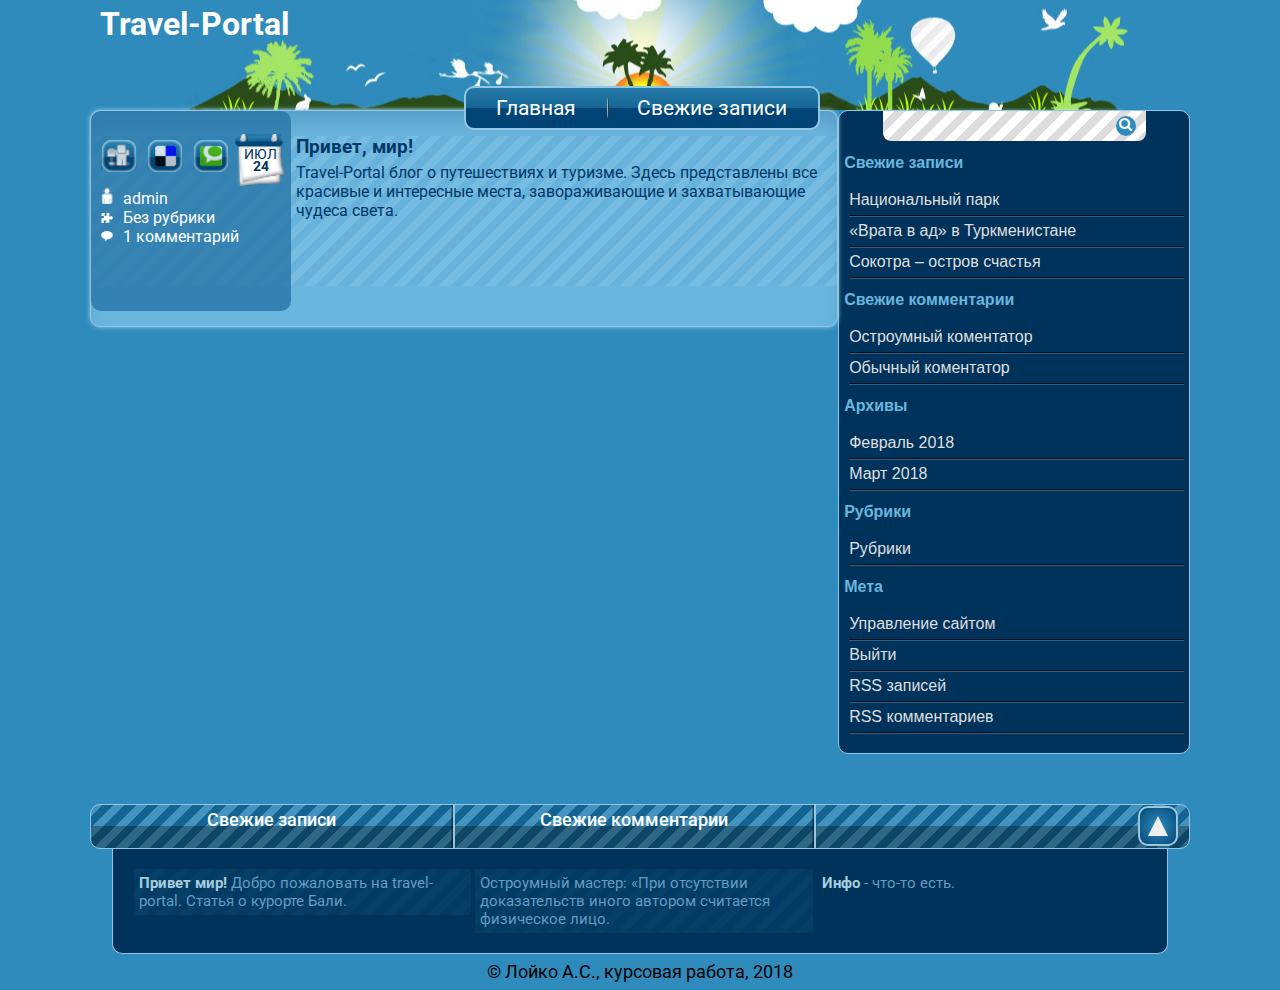
<file: index.html>
<!DOCTYPE html>
<html lang="ru">
	<head>
		<meta charset="utf-8">
		<meta name="viewport" content="width=device-width, initial-scale=1">
		<meta name="description" content="Красивые и интересные места, завораживающие и захватывающие чудеса света.">
		<meta name="Keywords" content="путешествие, путешествия, отдых, куда поехать, где отдыхать, энциклопедия путешествий, энциклопедия путешествий мира"> 
		<meta name="author" content="Лойко А.С.">
		<meta name="yandex-verification" content="00d9d147135098c8" />
		<link rel="icon" href="img/favicon.png">
		<title>Travel-Portal - Главная страница</title>
		<link href="https://fonts.googleapis.com/css?family=Roboto:300,400,500,700&amp;subset=cyrillic" rel="stylesheet">
		<link href="css/fontello.css" rel="stylesheet">
		<!-- Custom styles for this template -->
		<link href="css/main.css" rel="stylesheet">
		<link href="css/mobile.css" rel="stylesheet">
	</head>
	<body>
		<div class="container">
			<header class="header">
				<h1 class="logo"><a href="index.html">Travel-Portal</a></h1>
				<nav class="navbar">
					<a href="index.html" class="navbar__elem">Главная</a><!--
				 --><a href="articles.html" class="navbar__elem">Свежие записи</a>
					<button class="nav-toggle">
					  <span class="bar-top"></span>
					  <span class="bar-mid"></span>
					  <span class="bar-bot"></span>
					</button>
				</nav>
				<!-- /.navbar -->
			</header>
			<div class="main">
				<div class="right-sidebar">
					<div class="right-sidebar-search">
						<input type="text" class="right-sidebar-search__field">
						<a href="index.html" class="right-sidebar-search__btn icon-search"></a>
						<!-- &index.htmlxe800; -->
					</div>
					<nav class="right-sidebar-navbar">
						<a href="index.html" class="right-sidebar-navbar__elem">На главную</a><a href="articles.html" class="right-sidebar-navbar__elem">Свежие записи</a>
					</nav>
					<ul class="right-sidebar-menu">
						<li class="right-sidebar-menu__elem">Свежие записи
							<ul class="right-sidebar-menu__submenu">
								<li><a href="pages/article_01.html">Национальный парк</a></li>
								<li><a href="pages/article_02.html">«Врата в ад» в Туркменистане</a></li>
								<li><a href="pages/article_03.html">Сокотра – остров счастья</a></li>
							</ul>
						</li>
						<li class="right-sidebar-menu__elem">Свежие комментарии
							<ul class="right-sidebar-menu__submenu">
								<li><a href="index.html">Остроумный коментатор</a></li>
								<li><a href="index.html">Обычный коментатор</a></li>
							</ul>
						</li>
						<li class="right-sidebar-menu__elem">Архивы
							<ul class="right-sidebar-menu__submenu">
								<li><a href="index.html">Февраль 2018</a></li>
								<li><a href="index.html">Март 2018</a></li>
							</ul>
						</li>
						<li class="right-sidebar-menu__elem">Рубрики
							<ul class="right-sidebar-menu__submenu">
								<li><a href="index.html">Рубрики</a></li>
							</ul>
						</li>
						<li class="right-sidebar-menu__elem">Мета
							<ul class="right-sidebar-menu__submenu">
								<li><a href="index.html">Управление сайтом</a></li>
								<li><a href="index.html">Выйти</a></li>
								<li><a href="index.html">RSS записей</a></li>
								<li><a href="index.html">RSS комментариев</a></li>
							</ul>
						</li>
					</ul>
				</div>
				<!-- /.right-sidebar -->
				<div class="content">
					<div class="content-intro">
						<div class="content-tools">
							<div class="content-tools-btn"><img src="img/button_digg.gif" alt="digg"></div>
							<div class="content-tools-btn"><img src="img/button_delicious.gif" alt="delicious"></div>
							<div class="content-tools-btn"><img src="img/button_technorati.gif" alt="techno"></div>
							<div id="date" class="content-tools-calendar clearfix">ФЕВ<br><b>24</b></div>
							<ul class="content-tools-info">
								<li><img src="img/author.gif" alt="author">admin</li>
								<li><img src="img/category.gif" alt="category">Без рубрики</li>
								<li><img src="img/comments.gif" alt="comments">1 комментарий</li>
							</ul>
						</div>
						<div class="content-info">
							<h3>Привет, мир!</h3>
							<p>Travel-Portal блог о путешествиях и туризме. Здесь представлены все красивые и интересные места, завораживающие и захватывающие чудеса света.</p>
						</div>
					</div>
					
					<!-- /.content-part -->
				</div>
				<!-- /.content-->
			</div>
			<!-- /.main -->
			<div class="bot-sidebar">
				<a href="articles.html" class="bot-sidebar__elem">
					Свежие записи
				</a><!--
			 --><a href="index.html" class="bot-sidebar__elem">
					Свежие комментарии
				</a><!--
			 --><div class="bot-sidebar__elem">
			 		<button id="btnToTop"></button>
				</div>
				<!-- /.bot-sidebar__elem -->
			</div>
			<!-- /.bot-sidebar row -->
			<div class="bot-subSidebar">
				<div class="bot-subSidebar__elem">
					<b>Привет мир!</b> Добро пожаловать на travel-portal. Статья о курорте Бали.
				</div>
				<!-- /.bot-subSidebar-block -->
				<div class="bot-subSidebar__elem">
					Остроумный мастер: «При отсутствии доказательств иного автором считается физическое лицо.
				</div>
				<!-- /.bot-subSidebar-block -->
				<div class="bot-subSidebar__elem">
					<b>Инфо</b> - что-то есть.
				</div>
				<!-- /.bot-subSidebar-block -->
			</div>
			<!-- /.bot-subSidebar -->
			<footer>
				<div class="copyright">
					© Лойко А.С., курсовая работа, 2018
				</div>
				<!-- /.copyright -->
			</footer>
		</div>
		<!-- /.container -->
		<script src="js/script.js"></script>
	</body>
</html>
</file>
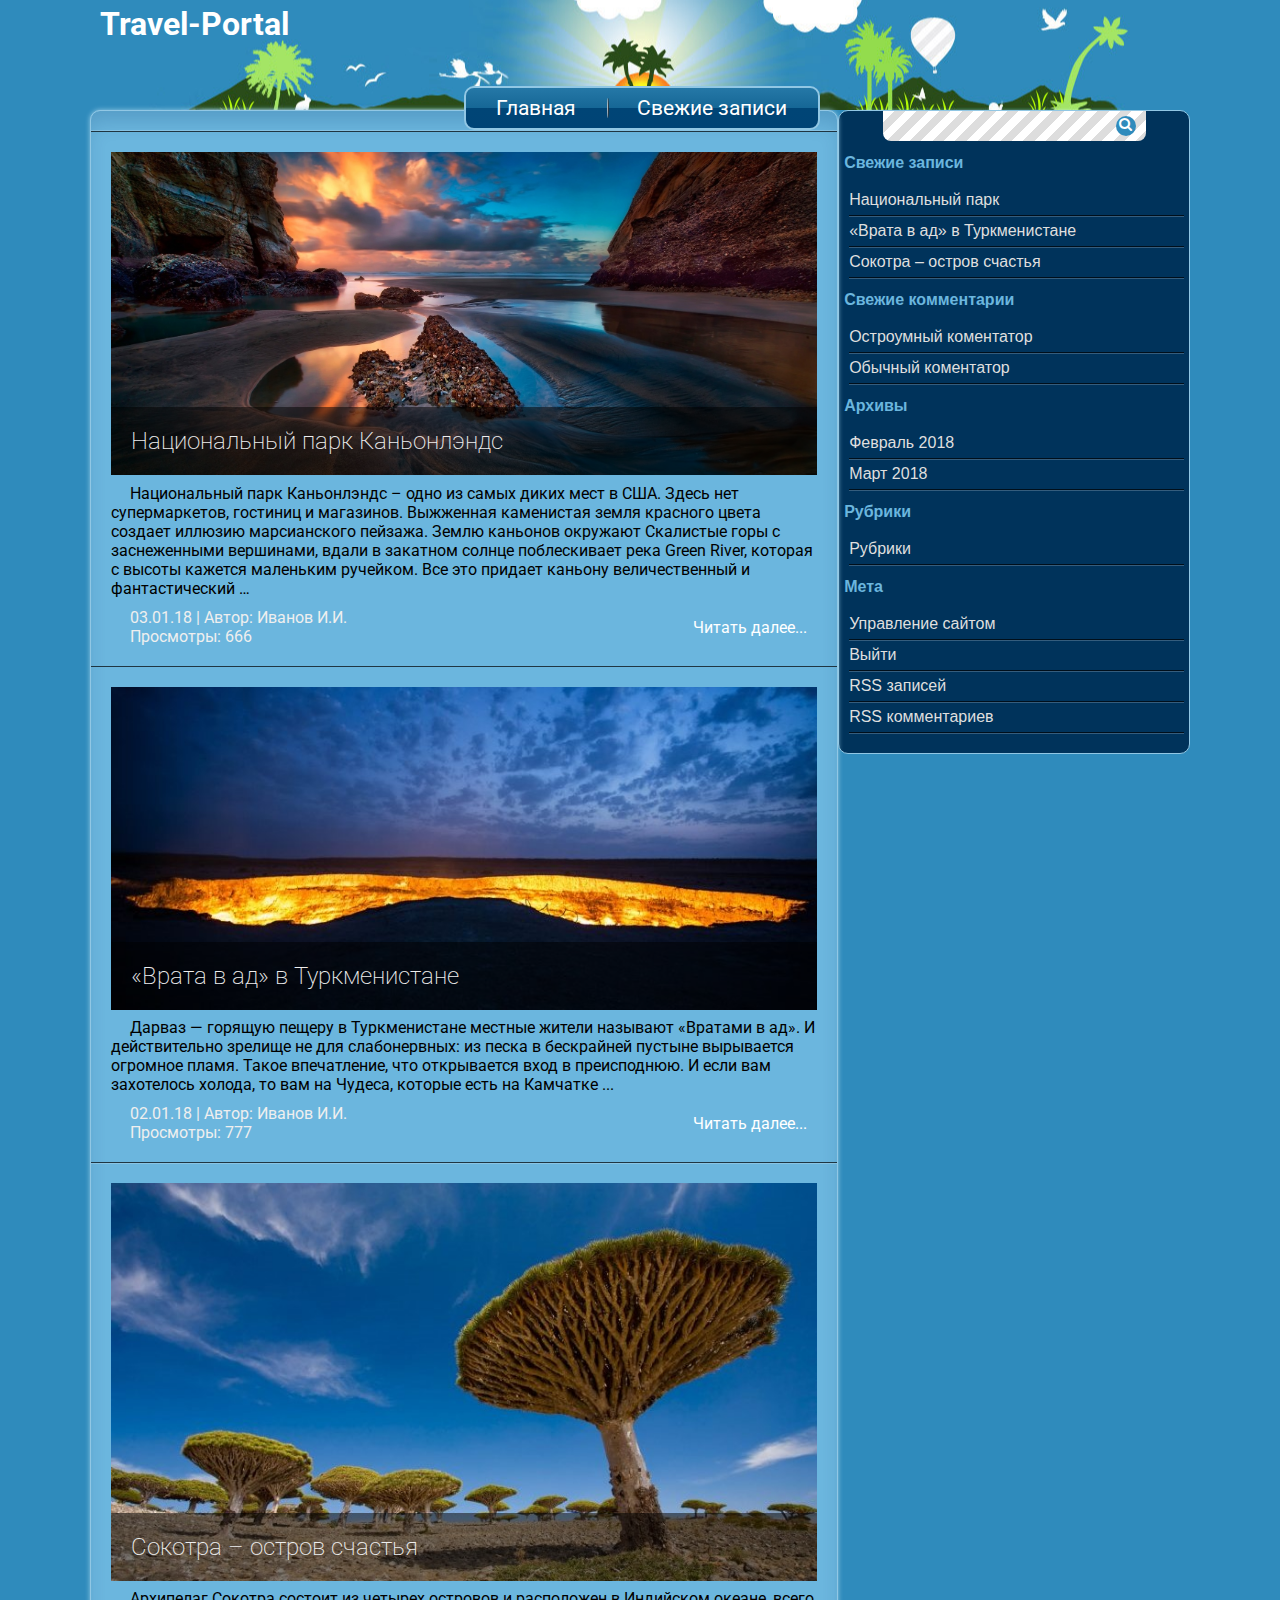
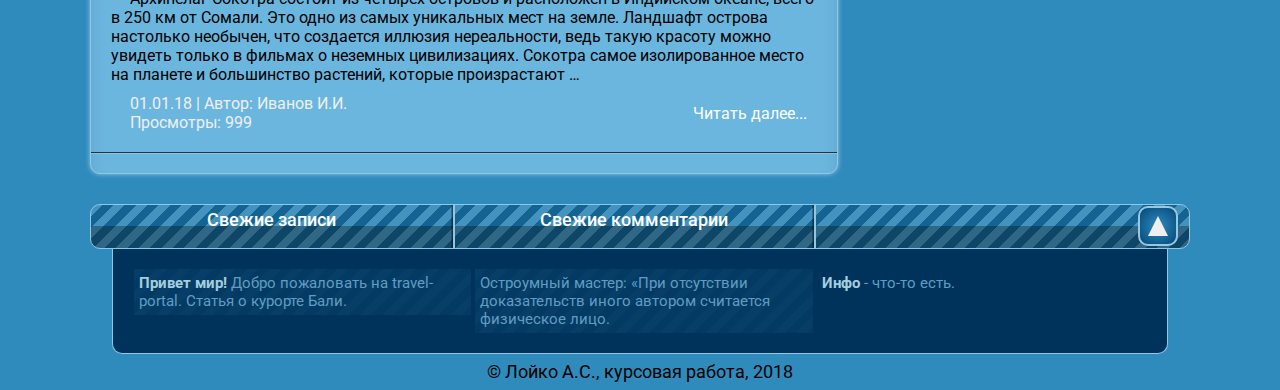
<file: articles.html>
<!DOCTYPE html>
<html lang="ru">
	<head>
		<meta charset="utf-8">
		<meta name="viewport" content="width=device-width, initial-scale=1">
		<meta name="description" content="Красивые и интересные места, завораживающие и захватывающие чудеса света.">
		<meta name="author" content="Лойко А.С.">
		<meta name="Keywords" content="путешествие, путешествия, отдых, куда поехать, где отдыхать, энциклопедия путешествий, энциклопедия путешествий мира"> 
		<link rel="icon" href="img/favicon.png">
		<title>Travel-Portal - Новости</title>
		<link href="https://fonts.googleapis.com/css?family=Roboto:300,400,500,700&amp;subset=cyrillic" rel="stylesheet">
		<link href="css/fontello.css" rel="stylesheet">
		<!-- Custom styles for this template -->
		<link href="css/main.css" rel="stylesheet">
		<link href="css/mobile.css" rel="stylesheet">
	</head>
	<body>
		<div class="container">
			<header class="header">
				<h1 class="logo"><a href="index.html">Travel-Portal</a></h1>
				<nav class="navbar">
					<a href="index.html" class="navbar__elem">Главная</a><!--
				 --><a href="articles.html" class="navbar__elem">Свежие записи</a>
					<button class="nav-toggle">
					  <span class="bar-top"></span>
					  <span class="bar-mid"></span>
					  <span class="bar-bot"></span>
					</button>
				</nav>
				<!-- /.navbar -->
			</header>
			<div class="main">
				<div class="right-sidebar">
					<div class="right-sidebar-search">
						<input type="text" class="right-sidebar-search__field">
						<a href="index.html" class="right-sidebar-search__btn icon-search"></a>
						<!-- &index.htmlxe800; -->
					</div>
					<nav class="right-sidebar-navbar">
						<a href="index.html" class="right-sidebar-navbar__elem">На главную</a><a href="articles.html" class="right-sidebar-navbar__elem">Свежие записи</a>
					</nav>
					<ul class="right-sidebar-menu">
						<li class="right-sidebar-menu__elem">Свежие записи
							<ul class="right-sidebar-menu__submenu">
								<li><a href="pages/article_01.html">Национальный парк</a></li>
								<li><a href="pages/article_02.html">«Врата в ад» в Туркменистане</a></li>
								<li><a href="pages/article_03.html">Сокотра – остров счастья</a></li>
							</ul>
						</li>
						<li class="right-sidebar-menu__elem">Свежие комментарии
							<ul class="right-sidebar-menu__submenu">
								<li><a href="index.html">Остроумный коментатор</a></li>
								<li><a href="index.html">Обычный коментатор</a></li>
							</ul>
						</li>
						<li class="right-sidebar-menu__elem">Архивы
							<ul class="right-sidebar-menu__submenu">
								<li><a href="index.html">Февраль 2018</a></li>
								<li><a href="index.html">Март 2018</a></li>
							</ul>
						</li>
						<li class="right-sidebar-menu__elem">Рубрики
							<ul class="right-sidebar-menu__submenu">
								<li><a href="index.html">Рубрики</a></li>
							</ul>
						</li>
						<li class="right-sidebar-menu__elem">Мета
							<ul class="right-sidebar-menu__submenu">
								<li><a href="index.html">Управление сайтом</a></li>
								<li><a href="index.html">Выйти</a></li>
								<li><a href="index.html">RSS записей</a></li>
								<li><a href="index.html">RSS комментариев</a></li>
							</ul>
						</li>
					</ul>
				</div>
				<!-- /.right-sidebar -->
				<div class="content">
					<article class="content-part">
						<a href="pages/article_01.html" class="content-part-head">
							<img src="img/article_01_pre.jpg" alt="news__image" class="content-part-head__img">
							<div class="content-part-head__title">Национальный парк Каньонлэндс</div>
						</a>
						<!-- /.content-part__title -->
						<p class="content-part__text">
							Национальный парк Каньонлэндс – одно из самых диких мест в США. Здесь нет супермаркетов, гостиниц и магазинов. Выжженная каменистая земля красного цвета создает иллюзию марсианского пейзажа. Землю каньонов окружают Скалистые горы с заснеженными вершинами, вдали в закатном солнце поблескивает река Green River, которая с высоты кажется маленьким ручейком. Все это придает каньону величественный и фантастический …
						</p>
						<!-- /.content-part__text -->
						<div class="content-part-about">
							<a href="pages/article_01.html" class="content-part-about__moreInfo" >Читать далее...</a>
							<div class="content-part-about__info">
								<span>03.01.18</span> | <span>Автор: Иванов И.И.</span><br>
								<span>Просмотры: 666</span>
							</div>
						</div>
					</article>
					<article class="content-part">
						<a href="pages/article_02.html" class="content-part-head">
							<img src="img/article_02_pre.jpg" alt="news__image" class="content-part-head__img">
							<div class="content-part-head__title">«Врата в ад» в Туркменистане</div>
						</a>
						<!-- /.content-part__title -->
						<p class="content-part__text">
							Дарваз — горящую пещеру в  Туркменистане местные жители называют «Вратами в ад». И действительно зрелище не для слабонервных: из песка в бескрайней пустыне вырывается огромное пламя. Такое впечатление, что открывается вход  в преисподнюю. И если вам захотелось холода, то вам на Чудеса, которые есть на Камчатке ...
						</p>
						<!-- /.content-part__text -->
						<div class="content-part-about">
							<a href="pages/article_02.html" class="content-part-about__moreInfo" >Читать далее...</a>
							<div class="content-part-about__info">
								<span>02.01.18</span> | <span>Автор: Иванов И.И.</span><br>
								<span>Просмотры: 777</span>
							</div>
						</div>
					</article>
					<article class="content-part">
						<a href="pages/article_03.html" class="content-part-head">
							<img src="img/article_03_pre.jpg" alt="news__image" class="content-part-head__img">
							<div class="content-part-head__title">Сокотра – остров счастья</div>
						</a>
						<!-- /.content-part__title -->
						<p class="content-part__text">
							Архипелаг Сокотра состоит из четырех островов  и расположен в Индийском океане, всего в 250 км от Сомали. Это одно из самых уникальных мест на земле. Ландшафт острова настолько необычен, что создается иллюзия нереальности, ведь такую красоту можно увидеть только в фильмах о неземных цивилизациях. Сокотра самое изолированное место на планете и большинство растений, которые произрастают …
						</p>
						<!-- /.content-part__text -->
						<div class="content-part-about">
							<a href="pages/article_03.html" class="content-part-about__moreInfo" >Читать далее...</a>
							<div class="content-part-about__info">
								<span>01.01.18</span> | <span>Автор: Иванов И.И.</span><br>
								<span>Просмотры: 999</span>
							</div>
						</div>
					</article>

				</div>
				<!-- /.content-->
			</div>
			<!-- /.main -->
			<div class="bot-sidebar">
				<a href="articles.html" class="bot-sidebar__elem">
					Свежие записи
				</a><!--
			 --><a href="index.html" class="bot-sidebar__elem">
					Свежие комментарии
				</a><!--
			 --><div class="bot-sidebar__elem">
			 		<button id="btnToTop"></button>
				</div>
				<!-- /.bot-sidebar__elem -->
			</div>
			<!-- /.bot-sidebar row -->
			<div class="bot-subSidebar">
				<div class="bot-subSidebar__elem">
					<b>Привет мир!</b> Добро пожаловать на travel-portal. Статья о курорте Бали.
				</div>
				<!-- /.bot-subSidebar-block -->
				<div class="bot-subSidebar__elem">
					Остроумный мастер: «При отсутствии доказательств иного автором считается физическое лицо.
				</div>
				<!-- /.bot-subSidebar-block -->
				<div class="bot-subSidebar__elem">
					<b>Инфо</b> - что-то есть.
				</div>
				<!-- /.bot-subSidebar-block -->
			</div>
			<!-- /.bot-subSidebar -->
			<footer>
				<div class="copyright">
					© Лойко А.С., курсовая работа, 2018
				</div>
				<!-- /.copyright -->
			</footer>
		</div>
		<!-- /.container -->
		<script src="js/script.js"></script>
	</body>
</html>
</file>
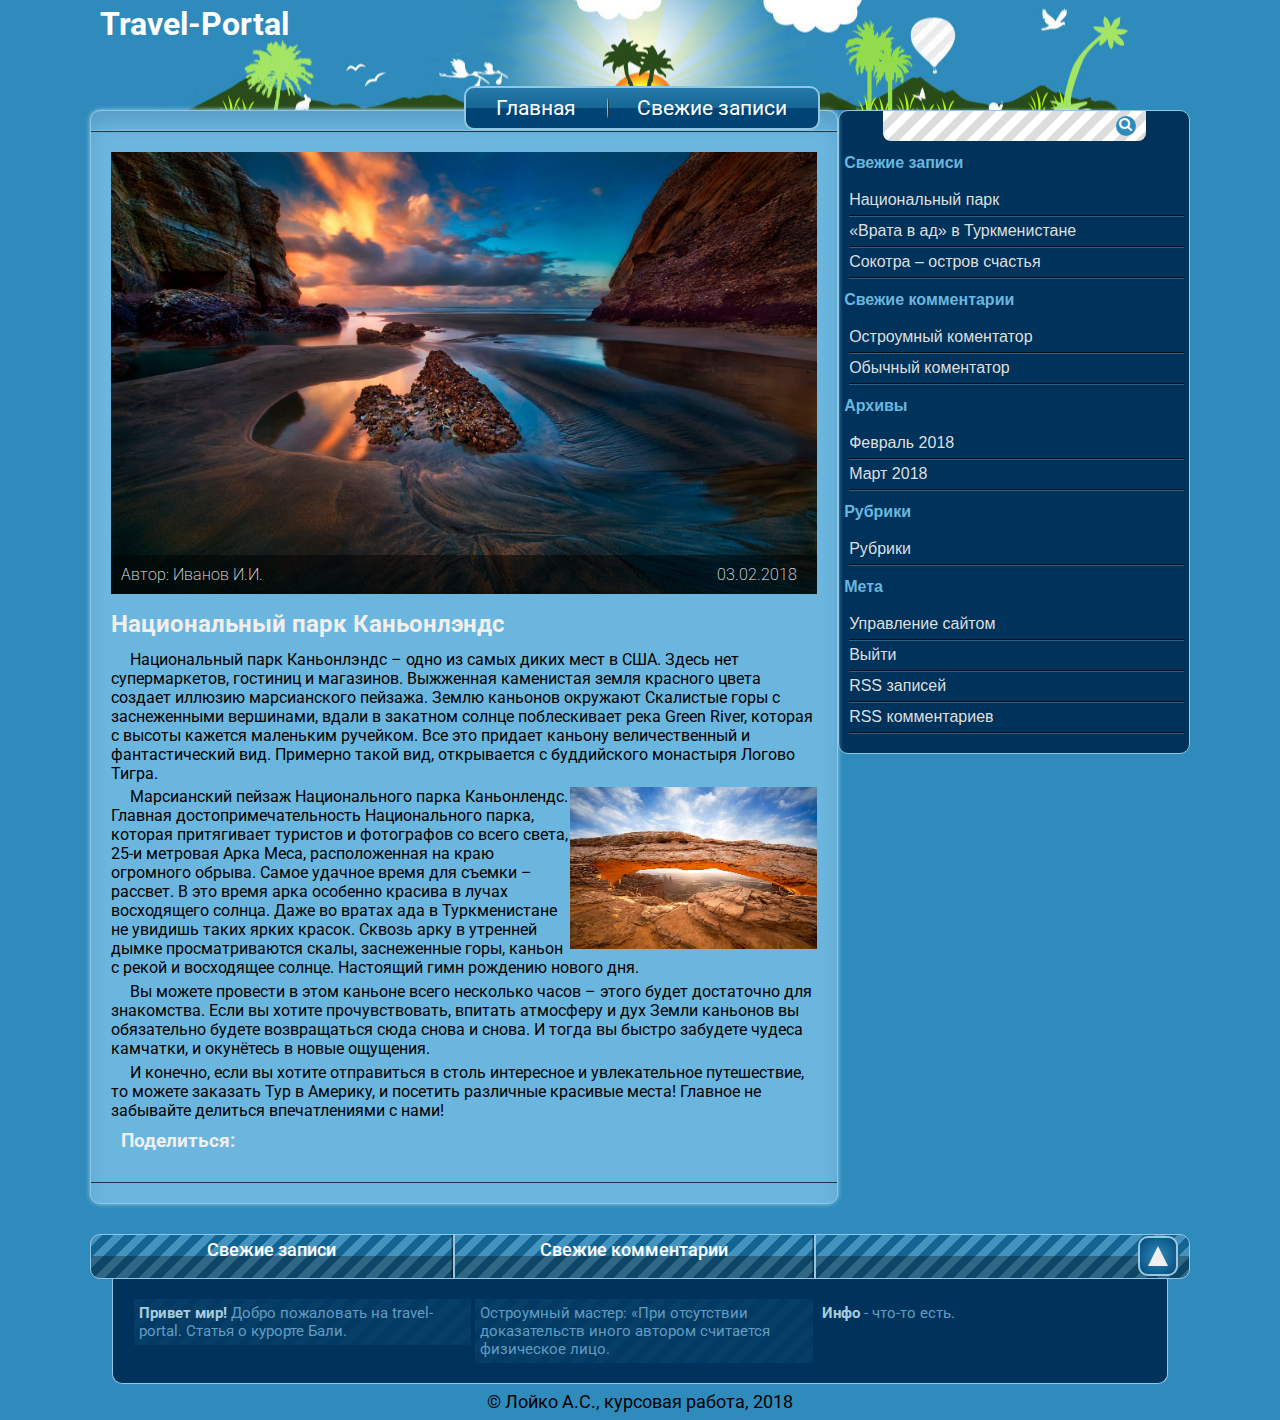
<file: pages/article_01.html>
<!DOCTYPE html>
<html lang="ru">
	<head>
		<meta charset="utf-8">
		<meta name="viewport" content="width=device-width, initial-scale=1">
		<meta name="description" content="Красивые и интересные места, завораживающие и захватывающие чудеса света.">
		<meta name="author" content="Лойко А.С.">
		<link rel="icon" href="../img/favicon.png">
		<title>Travel-Portal - Главная страница</title>
		<link href="https://fonts.googleapis.com/css?family=Roboto:300,400,500,700&amp;subset=cyrillic" rel="stylesheet">
		<link href="../css/fontello.css" rel="stylesheet">
		<!-- Custom styles for this template -->
		<link href="../css/main.css" rel="stylesheet">
		<link href="../css/mobile.css" rel="stylesheet">
	</head>
	<body>
		<div class="container">
			<header class="header">
				<h1 class="logo"><a href="../index.html">Travel-Portal</a></h1>
				<nav class="navbar">
					<a href="../index.html" class="navbar__elem">Главная</a><!--
				 --><a href="../articles.html" class="navbar__elem">Свежие записи</a>
					<button class="nav-toggle">
					  <span class="bar-top"></span>
					  <span class="bar-mid"></span>
					  <span class="bar-bot"></span>
					</button>
				</nav>
				<!-- /.navbar -->
			</header>
			<div class="main">
				<div class="right-sidebar">
					<div class="right-sidebar-search">
						<input type="text" class="right-sidebar-search__field">
						<a href="../index.html" class="right-sidebar-search__btn icon-search"></a>
						<!-- &../index.htmlxe800; -->
					</div>
					<nav class="right-sidebar-navbar">
						<a href="../index.html" class="right-sidebar-navbar__elem">На главную</a><a href="../articles.html" class="right-sidebar-navbar__elem">Свежие записи</a>
					</nav>
					<ul class="right-sidebar-menu">
						<li class="right-sidebar-menu__elem">Свежие записи
							<ul class="right-sidebar-menu__submenu">
								<li><a href="../pages/article_01.html">Национальный парк</a></li>
								<li><a href="../pages/article_02.html">«Врата в ад» в Туркменистане</a></li>
								<li><a href="../pages/article_03.html">Сокотра – остров счастья</a></li>
							</ul>
						</li>
						<li class="right-sidebar-menu__elem">Свежие комментарии
							<ul class="right-sidebar-menu__submenu">
								<li><a href="../index.html">Остроумный коментатор</a></li>
								<li><a href="../index.html">Обычный коментатор</a></li>
							</ul>
						</li>
						<li class="right-sidebar-menu__elem">Архивы
							<ul class="right-sidebar-menu__submenu">
								<li><a href="../index.html">Февраль 2018</a></li>
								<li><a href="../index.html">Март 2018</a></li>
							</ul>
						</li>
						<li class="right-sidebar-menu__elem">Рубрики
							<ul class="right-sidebar-menu__submenu">
								<li><a href="../index.html">Рубрики</a></li>
							</ul>
						</li>
						<li class="right-sidebar-menu__elem">Мета
							<ul class="right-sidebar-menu__submenu">
								<li><a href="../index.html">Управление сайтом</a></li>
								<li><a href="../index.html">Выйти</a></li>
								<li><a href="../index.html">RSS записей</a></li>
								<li><a href="../index.html">RSS комментариев</a></li>
							</ul>
						</li>
					</ul>
				</div>
				<!-- /.right-sidebar -->
				<div class="content">
					<article class="content-part">
						<!-- <img src="img/2kek.jpg" alt="news__image" class="content-part__img"> -->
						<div class="content-part-head">
							<img src="../img/article_01_main.jpg" alt="news__image" class="content-part-head__img">
							<div class="content-part-head__title content-part-head__title--about">Автор: Иванов И.И. <span>03.02.2018</span></div>
						</div>
						<!-- /.content-part__title -->
						<h3 class="content-part__title">Национальный парк Каньонлэндс</h3>
						<p class="content-part__text">Национальный парк Каньонлэндс – одно из самых диких мест в США. Здесь нет супермаркетов, гостиниц и магазинов. Выжженная каменистая земля красного цвета создает иллюзию марсианского пейзажа. Землю каньонов окружают Скалистые горы с заснеженными вершинами, вдали в закатном солнце поблескивает река Green River, которая с высоты кажется маленьким ручейком. Все это придает каньону величественный и фантастический вид. Примерно такой вид, открывается с буддийского монастыря Логово Тигра.
						</p>
						<img src="../img/article_01_add.jpg" alt="addImg" class="content-part__img">
						<p class="content-part__text">
						Марсианский пейзаж Национального парка Каньонлендс. Главная достопримечательность Национального парка, которая притягивает туристов и фотографов со всего света, 25-и метровая Арка Меса, расположенная на краю огромного обрыва. Самое удачное время для съемки – рассвет. В это время арка особенно красива в лучах восходящего солнца. Даже во вратах ада в Туркменистане не увидишь таких ярких красок. Сквозь арку в утренней дымке просматриваются скалы, заснеженные горы, каньон с рекой и восходящее солнце. Настоящий гимн рождению нового дня.</p>
						<p class="content-part__text">Вы можете провести в этом каньоне всего несколько часов – этого будет достаточно для знакомства. Если вы хотите прочувствовать, впитать атмосферу и дух Земли каньонов вы обязательно будете возвращаться сюда снова и снова. И тогда вы быстро забудете чудеса камчатки, и окунётесь в новые ощущения.</p>
						<p class="content-part__text">И конечно, если вы хотите отправиться в столь интересное и увлекательное путешествие, то можете заказать Тур в Америку, и посетить различные красивые места! Главное не забывайте делиться впечатлениями с нами!</p>
						</p>
						<!-- /.content-part__text -->
						<script src="https://yastatic.net/share2/share.js" async="async"></script>
						<h3 class="content-part__share">Поделиться:</h3>
						<div class="ya-share2" data-services="collections,vkontakte,facebook,odnoklassniki,gplus,twitter,reddit,linkedin,telegram">
						</div>
					</article>
					<!-- /.content-part -->
				</div>
				<!-- /.content-->
			</div>
			<!-- /.main -->
			<div class="bot-sidebar">
				<a href="../index.html" class="bot-sidebar__elem">
					Свежие записи
				</a><!--
			 --><a href="../index.html" class="bot-sidebar__elem">
					Свежие комментарии
				</a><!--
			 --><div class="bot-sidebar__elem">
			 		<button id="btnToTop"></button>
				</div>
				<!-- /.bot-sidebar__elem -->
			</div>
			<!-- /.bot-sidebar row -->
			<div class="bot-subSidebar">
				<div class="bot-subSidebar__elem">
					<b>Привет мир!</b> Добро пожаловать на travel-portal. Статья о курорте Бали.
				</div>
				<!-- /.bot-subSidebar-block -->
				<div class="bot-subSidebar__elem">
					Остроумный мастер: «При отсутствии доказательств иного автором считается физическое лицо.
				</div>
				<!-- /.bot-subSidebar-block -->
				<div class="bot-subSidebar__elem">
					<b>Инфо</b> - что-то есть.
				</div>
				<!-- /.bot-subSidebar-block -->
			</div>
			<!-- /.bot-subSidebar -->
			<footer>
				<div class="copyright">
					© Лойко А.С., курсовая работа, 2018
				</div>
				<!-- /.copyright -->
			</footer>
		</div>
		<!-- /.container -->
		<script src="../js/script.js"></script>
	</body>
</html>
</file>
<file: css/fontello.css>
@font-face {
  font-family: 'fontello';
  src: url('../font/fontello.eot?172840');
  src: url('../font/fontello.eot?172840#iefix') format('embedded-opentype'),
       url('../font/fontello.woff2?172840') format('woff2'),
       url('../font/fontello.woff?172840') format('woff'),
       url('../font/fontello.ttf?172840') format('truetype'),
       url('../font/fontello.svg?172840#fontello') format('svg');
  font-weight: normal;
  font-style: normal;
}
/* Chrome hack: SVG is rendered more smooth in Windozze. 100% magic, uncomment if you need it. */
/* Note, that will break hinting! In other OS-es font will be not as sharp as it could be */
/*
@media screen and (-webkit-min-device-pixel-ratio:0) {
  @font-face {
    font-family: 'fontello';
    src: url('../font/fontello.svg?172840#fontello') format('svg');
  }
}
*/
 
 [class^="icon-"]:before, [class*=" icon-"]:before {
  font-family: "fontello";
  font-style: normal;
  font-weight: normal;
  speak: none;
 
  display: inline-block;
  text-decoration: inherit;
  width: 1em;
  margin-right: .2em;
  text-align: center;
  /* opacity: .8; */
 
  /* For safety - reset parent styles, that can break glyph codes*/
  font-variant: normal;
  text-transform: none;
 
  /* fix buttons height, for twitter bootstrap */
  line-height: 1em;
 
  /* Animation center compensation - margins should be symmetric */
  /* remove if not needed */
  margin-left: .2em;
 
  /* you can be more comfortable with increased icons size */
  /* font-size: 120%; */
 
  /* Font smoothing. That was taken from TWBS */
  -webkit-font-smoothing: antialiased;
  -moz-osx-font-smoothing: grayscale;
 
  /* Uncomment for 3D effect */
  /* text-shadow: 1px 1px 1px rgba(127, 127, 127, 0.3); */
}
 
.icon-search:before { content: '\e800'; } /* '' */
</file>
<file: css/main.css>
@font-face {
  font-family: 'fontello';
  src: url("../fonts/fontello.eot");
  src: url("../fonts/fontello.woff2") format("woff2"), url("../fonts/fontello.woff") format("woff"), url("../fonts/fontello.svg") format("svg");
  font-weight: normal;
  font-style: normal;
}

.clearfix:after {
  content: "";
  display: table;
  clear: both;
}

* {
  margin: 0;
  padding: 0;
}

html {
  margin: 0;
  padding: 0;
  font-size: 10px;
}

body {
  margin: 0;
  padding: 0;
  font-size: 16px;
  font-family: Roboto, sans-serif;
  background: #2f8bbc;
}

a {
  color: #fff;
  text-decoration: none;
}

h1 {
  color: #fff;
  padding: .5rem 1rem;
}

.container {
  max-width: 1200px;
  width: 86%;
  margin: auto;
}

div {
  -webkit-box-sizing: border-box;
  box-sizing: border-box;
}

.header {
  position: relative;
  width: 100%;
  height: 11rem;
  text-align: center;
  background-color: #2f8bbc;
  background-image: url(../img/bg_header2.jpg);
  background-repeat: no-repeat;
  background-position: center center;
}

.header h1 {
  text-align: left;
}

.nav-toggle {
  display: none;
}

.navbar {
  display: inline-block;
  position: absolute;
  bottom: -2rem;
  left: 50%;
  height: 4rem;
  width: 32%;
  min-width: 240px;
  margin-left: -16%;
  z-index: 2;
  border: 1px solid #91c7e4;
  -webkit-border-radius: 10px;
  border-radius: 10px;
  border-width: 2px;
  overflow: hidden;
  background-image: -webkit-gradient(linear, left top, left bottom, from(#2578a7), color-stop(49%, #166796), color-stop(51%, #004576), to(#004476));
  background-image: -webkit-linear-gradient(top, #2578a7 0%, #166796 49%, #004576 51%, #004476 100%);
  background-image: -o-linear-gradient(top, #2578a7 0%, #166796 49%, #004576 51%, #004476 100%);
  background-image: linear-gradient(to bottom, #2578a7 0%, #166796 49%, #004576 51%, #004476 100%);
  text-align: center;
  vertical-align: middle;
}

.navbar__elem {
  position: relative;
  display: inline-block;
  width: 60%;
  line-height: 4rem;
  font-size: 1.32em;
}

.navbar__elem:first-child {
  width: 40%;
}

.navbar__elem:first-child::before {
  display: none;
}

.navbar__elem::before {
  content: '';
  position: absolute;
  top: 25%;
  left: 0;
  height: 50%;
  width: 2px;
  -webkit-border-radius: 45%;
  border-radius: 45%;
  background-image: -webkit-gradient(linear, left top, right top, color-stop(40%, rgba(205, 205, 205, 0.8)), color-stop(50%, rgba(50, 50, 50, 0.8)));
  background-image: -webkit-linear-gradient(left, rgba(205, 205, 205, 0.8) 40%, rgba(50, 50, 50, 0.8) 50%);
  background-image: -o-linear-gradient(left, rgba(205, 205, 205, 0.8) 40%, rgba(50, 50, 50, 0.8) 50%);
  background-image: linear-gradient(to right, rgba(205, 205, 205, 0.8) 40%, rgba(50, 50, 50, 0.8) 50%);
}

.navbar__elem:hover {
  -webkit-box-shadow: inset 0 0 100px 10px rgba(0, 0, 0, 0.3);
  box-shadow: inset 0 0 100px 10px rgba(0, 0, 0, 0.3);
}

.content {
  position: relative;
  border-box: box-sizing;
  width: 68%;
  margin-right: 32%;
  border: 1px solid #91c7e4;
  -webkit-border-radius: 10px;
  border-radius: 10px;
  -webkit-box-shadow: 0 0 5px #95cbe7, inset 0 15px 20px -5px rgba(0, 56, 104, 0.2);
  box-shadow: 0 0 5px #95cbe7, inset 0 15px 20px -5px rgba(0, 56, 104, 0.2);
  padding: 0;
  background-color: #6bb6de;
}

.content-intro {
  margin: 2.5rem 0 4rem 0;
  min-height: 15rem;
  background-image: -webkit-repeating-linear-gradient(315deg, rgba(219, 243, 253, 0.1), rgba(219, 243, 253, 0.1) 8px, rgba(68, 147, 191, 0.1) 8px, rgba(68, 147, 191, 0.1) 16px);
  background-image: -o-repeating-linear-gradient(315deg, rgba(219, 243, 253, 0.1), rgba(219, 243, 253, 0.1) 8px, rgba(68, 147, 191, 0.1) 8px, rgba(68, 147, 191, 0.1) 16px);
  background-image: repeating-linear-gradient(135deg, rgba(219, 243, 253, 0.1), rgba(219, 243, 253, 0.1) 8px, rgba(68, 147, 191, 0.1) 8px, rgba(68, 147, 191, 0.1) 16px);
}

.content-tools {
  display: block;
  float: left;
  position: relative;
  top: -2.5rem;
  height: 20rem;
  width: 25%;
  min-width: 200px;
  max-width: 250px;
  -webkit-border-radius: 10px;
  border-radius: 10px;
  padding: 1.25rem 0;
  background-color: rgba(39, 117, 166, 0.8);
}

.content-tools-btn {
  width: 18%;
  height: 19.5%;
  max-width: 50px;
  cursor: pointer;
  float: left;
  margin: 1.5rem 0 1.5rem 1rem;
  -webkit-border-radius: 10px;
  border-radius: 10px;
  -webkit-transition: all .15s;
  -o-transition: all .15s;
  transition: all .15s;
}

.content-tools-btn img {
  width: 100%;
}

.content-tools-btn:hover {
  -webkit-transform: scale(1.1);
  -ms-transform: scale(1.1);
  transform: scale(1.1);
}

.content-tools-calendar {
  width: 30%;
  height: 30%;
  float: right;
  margin: 1rem 0 0;
  padding: 1.5rem 0 0 0;
  color: #00335b;
  text-align: center;
  line-height: 0.85em;
  font-size: 0.9em;
  background-image: url(../img/date_bg.gif);
  background-repeat: no-repeat;
  -webkit-background-size: contain;
  background-size: contain;
  background-position: center center;
}

.content-tools-info {
  clear: both;
  list-style-type: none;
  padding-left: 1rem;
  color: #fff;
}

.content-tools-info img {
  width: 1.2rem;
  margin-right: 1rem;
}

.content-info {
  margin-left: 200px;
  color: #003868;
}

.content-info h3, .content-info p {
  margin: 5px;
}

.content-part {
  margin: 2rem 0;
  padding: 0 2rem;
  border-bottom: 1.2px solid rgba(0, 0, 0, 0.7);
  -webkit-box-shadow: 0 0.7px rgba(255, 255, 255, 0.3);
  box-shadow: 0 0.7px rgba(255, 255, 255, 0.3);
  padding-bottom: 2rem;
}

.content-part:first-child {
  border-top: 1.2px solid rgba(0, 0, 0, 0.7);
  -webkit-box-shadow: 0 -0.7px rgba(255, 255, 255, 0.3);
  box-shadow: 0 -0.7px rgba(255, 255, 255, 0.3);
  padding-top: 2rem;
}

.content-part-head {
  display: block;
  position: relative;
}

.content-part-head__img {
  width: 100%;
}

.content-part-head__title {
  -webkit-box-sizing: border-box;
  box-sizing: border-box;
  position: absolute;
  bottom: .4rem;
  left: 0;
  right: 0;
  padding: 2rem;
  background: rgba(0, 0, 0, 0.5);
  -webkit-transition: all .25s;
  -o-transition: all .25s;
  transition: all .25s;
  color: #eee;
  font-family: Roboto, sans-serif;
  font-weight: 200;
  font-size: 1.5em;
}

.content-part-head__title:hover {
  background: rgba(0, 0, 0, 0.8);
}

.content-part-head__title--about {
  padding: 1rem;
  font-size: 1em;
}

.content-part-head__title--about span {
  position: absolute;
  right: 2rem;
}

.content-part__title {
  color: #efefef;
  font-size: 1.5em;
  margin: .5em 0;
}

.content-part__text {
  text-indent: 1.2em;
  margin: .3em 0;
}

.content-part__img {
  width: 35%;
  float: right;
}

.content-part__share {
  margin: 1rem;
  color: #efefef;
}

.content-part .ya-share2 {
  margin: 1rem;
}

.content-part .ya-share2__container_size_m .ya-share2__icon {
  width: 32px;
  height: 32px;
}

.content-part-about {
  margin-top: 1rem;
  color: #efefef;
}

.content-part-about__info {
  padding-left: 1.2em;
  display: inline-block;
}

.content-part-about__info span:hover {
  cursor: pointer;
  color: #afa;
}

.content-part-about__moreInfo {
  display: block;
  float: right;
  margin: 1rem 1rem 1rem 0;
}

.content-part-about__moreInfo:hover {
  color: #afa;
}

.right-sidebar {
  display: block;
  float: right;
  width: 32%;
  padding: 0;
  margin-bottom: 5rem;
  border: 1px solid #91c7e4;
  -webkit-border-radius: 10px;
  border-radius: 10px;
  background-color: #00335b;
}

.right-sidebar-navbar {
  display: none;
}

.right-sidebar-search {
  position: relative;
  width: 75%;
  margin: auto;
  padding: 0.5rem 1rem;
  -webkit-border-radius: 0 0 8px 8px;
  border-radius: 0 0 8px 8px;
  background-image: -webkit-repeating-linear-gradient(315deg, #fff, #fff 8px, #ddd 8px, #ddd 16px);
  background-image: -o-repeating-linear-gradient(315deg, #fff, #fff 8px, #ddd 8px, #ddd 16px);
  background-image: repeating-linear-gradient(135deg, #fff, #fff 8px, #ddd 8px, #ddd 16px);
}

.right-sidebar-search::after {
  -webkit-transition: all .25s ease-in-out;
  -o-transition: all .25s ease-in-out;
  transition: all .25s ease-in-out;
  position: absolute;
  bottom: 0.5rem;
  display: block;
  content: '';
  width: 0%;
  height: 2px;
  background-color: #555;
}

.right-sidebar-search:hover::after {
  width: 85%;
}

.right-sidebar-search__field {
  width: 90%;
  -webkit-box-sizing: border-box;
  box-sizing: border-box;
  border: none;
  border-bottom-width: 2px;
  border-bottom-style: solid;
  border-bottom-color: transparent;
  background-color: transparent;
  outline: none;
}

.right-sidebar-search__field:focus {
  border-bottom: 2px solid #555;
}

.right-sidebar-search__btn {
  position: absolute;
  right: 1rem;
  top: 0.5rem;
  height: 2rem;
  width: 2rem;
  font-size: .9em;
  -webkit-border-radius: 50%;
  border-radius: 50%;
  background: #2f8bbc;
}

.right-sidebar-menu {
  list-style-type: none;
  padding: 0 .5rem 2rem .5rem;
  line-height: 1.5;
}

.right-sidebar-menu__elem {
  margin-top: 1rem;
  font-weight: bold;
  font-family: Tahoma, sans-serif;
  color: #6bb6de;
}

.right-sidebar-menu__submenu {
  padding-left: .5rem;
  list-style-type: none;
  color: #dfdfdf;
  font-weight: normal;
}

.right-sidebar-menu__submenu:first-child {
  margin-top: 1rem;
}

.right-sidebar-menu__submenu li {
  border-bottom: 1.2px solid rgba(0, 0, 0, 0.7);
  -webkit-box-shadow: 0 0.7px rgba(255, 255, 255, 0.3);
  box-shadow: 0 0.7px rgba(255, 255, 255, 0.3);
  padding: .3rem 0;
  -webkit-transition: all .2s ease;
  -o-transition: all .2s ease;
  transition: all .2s ease;
}

.right-sidebar-menu__submenu li:hover {
  -webkit-box-shadow: 0 2px rgba(255, 255, 255, 0.3);
  box-shadow: 0 2px rgba(255, 255, 255, 0.3);
}

.right-sidebar-menu__submenu li a {
  color: #dfdfdf;
  display: block;
}

.right-sidebar-menu__submenu li a:hover {
  color: #fff;
}

.footer-block {
  padding: .5rem;
}

#btnToTop {
  position: absolute;
  width: 4rem;
  height: 4rem;
  top: .1rem;
  right: 0;
  border: 2px solid #9ac7de;
  background: transparent;
  -webkit-border-radius: 1rem;
  border-radius: 1rem;
  background-image: -webkit-radial-gradient(#2f8bbc, #024879);
  background-image: -o-radial-gradient(#2f8bbc, #024879);
  background-image: radial-gradient(#2f8bbc, #024879);
}

#btnToTop:hover {
  cursor: pointer;
}

#btnToTop:focus {
  outline: none;
}

#btnToTop::before {
  content: "";
  display: block;
  position: absolute;
  top: .8rem;
  left: .8rem;
  border-style: solid;
  border-width: 0 1rem 2rem 1rem;
  border-color: transparent transparent #efefef transparent;
}

.bot-sidebar {
  clear: both;
  width: 100%;
  height: 4.5rem;
  border: 1px solid #91c7e4;
  -webkit-border-radius: 10px;
  border-radius: 10px;
  margin-top: 3rem;
  overflow: hidden;
  background-image: -webkit-gradient(linear, left top, left bottom, color-stop(50%, transparent), color-stop(50%, rgba(0, 0, 0, 0.3))), repeating-linear-gradient(135deg, #4493bf, #4493bf 8px, #146493 8px, #146493 16px);
  background-image: -webkit-linear-gradient(transparent 50%, rgba(0, 0, 0, 0.3) 50%), -webkit-repeating-linear-gradient(315deg, #4493bf, #4493bf 8px, #146493 8px, #146493 16px);
  background-image: -o-linear-gradient(transparent 50%, rgba(0, 0, 0, 0.3) 50%), -o-repeating-linear-gradient(315deg, #4493bf, #4493bf 8px, #146493 8px, #146493 16px);
  background-image: linear-gradient(transparent 50%, rgba(0, 0, 0, 0.3) 50%), repeating-linear-gradient(135deg, #4493bf, #4493bf 8px, #146493 8px, #146493 16px);
}

.bot-sidebar__elem {
  -webkit-box-sizing: border-box;
  box-sizing: border-box;
  display: inline-block;
  position: relative;
  width: 33%;
  line-height: 2rem;
  padding: .5rem 0;
  -webkit-transition: all .25s;
  -o-transition: all .25s;
  transition: all .25s;
  font-size: 1.125em;
  font-weight: 500;
  text-align: center;
  vertical-align: top;
}

.bot-sidebar__elem:last-child {
  padding: 0;
}

.bot-sidebar__elem:nth-child(2)::before, .bot-sidebar__elem:nth-child(2)::after {
  display: block;
  content: ' ';
  position: absolute;
  border: 1px solid #91c7e4;
  top: 0;
  height: 150%;
  background: #000;
  -webkit-box-shadow: -1.5px 0 0 0 rgba(0, 0, 0, 0.5), inset -1.5px 0 0 0 rgba(0, 0, 0, 0.5);
  box-shadow: -1.5px 0 0 0 rgba(0, 0, 0, 0.5), inset -1.5px 0 0 0 rgba(0, 0, 0, 0.5);
}

.bot-sidebar__elem:nth-child(2)::after {
  right: 0;
}

.bot-subSidebar {
  border: 1px solid #91c7e4;
  -webkit-border-radius: 10px;
  border-radius: 10px;
  width: 96%;
  margin: auto;
  padding: 2rem 0;
  border-top: none;
  -webkit-border-radius: 0 0 10px 10px;
  border-radius: 0 0 10px 10px;
  background-color: #00335b;
}

.bot-subSidebar__elem {
  display: inline-block;
  -webkit-box-sizing: border-box;
  box-sizing: border-box;
  width: 32%;
  height: 100%;
  padding: .5rem;
  vertical-align: top;
  background-image: -webkit-repeating-linear-gradient(315deg, rgba(48, 127, 171, 0.15), rgba(48, 127, 171, 0.15) 8px, rgba(20, 100, 147, 0.15) 8px, rgba(20, 100, 147, 0.15) 16px);
  background-image: -o-repeating-linear-gradient(315deg, rgba(48, 127, 171, 0.15), rgba(48, 127, 171, 0.15) 8px, rgba(20, 100, 147, 0.15) 8px, rgba(20, 100, 147, 0.15) 16px);
  background-image: repeating-linear-gradient(135deg, rgba(48, 127, 171, 0.15), rgba(48, 127, 171, 0.15) 8px, rgba(20, 100, 147, 0.15) 8px, rgba(20, 100, 147, 0.15) 16px);
  font-size: 0.95em;
  color: #619dc2;
}

.bot-subSidebar__elem b {
  color: #a6cdde;
}

.bot-subSidebar__elem:first-child {
  margin-left: 2%;
}

.bot-subSidebar__elem:last-child {
  background-image: none;
}

.copyright {
  text-align: center;
  font-size: 1.125em;
  line-height: 2em;
}
</file>
<file: css/mobile.css>
@media screen and (max-width: 1024px) {
  .container {
    width: 100%;
  }
  .navbar {
    font-size: 14px;
  }
}

@media screen and (max-width: 768px) {
  .container {
    width: 100%;
  }
  .logo a {
    font-size: .9em;
  }
  .navbar {
    -webkit-box-sizing: border-box;
    box-sizing: border-box;
    top: 0;
    right: 0;
    left: auto;
    height: 11rem;
    width: 13rem;
    min-width: 13rem;
    padding: 0;
    border: none;
    -webkit-border-radius: 0;
    border-radius: 0;
    background: rgba(30, 30, 30, 0.2);
  }
  .navbar__elem {
    display: none;
  }
  .nav-toggle {
    display: block;
    position: relative;
    padding: 2.6rem 1rem;
    background: transparent;
    border: 1px solid transparent;
  }
  .nav-toggle:focus {
    outline-width: 0;
  }
  .nav-toggle [class*='bar-'] {
    background: #fff;
    display: block;
    -webkit-transform: rotate(0deg);
    -ms-transform: rotate(0deg);
    transform: rotate(0deg);
    -webkit-transition: .25s ease all;
    -o-transition: .25s ease all;
    transition: .25s ease all;
    -webkit-border-radius: .8rem;
    border-radius: .8rem;
    height: .8rem;
    width: 10rem;
    margin-bottom: 1.6rem;
  }
  .nav-toggle .bar-bot {
    margin-bottom: 0;
  }
  .opened {
    padding-left: 3rem;
  }
  .opened .bar-top {
    -webkit-transform: rotate(45deg);
    -ms-transform: rotate(45deg);
    transform: rotate(45deg);
    -webkit-transform-origin: 15% 15%;
    -ms-transform-origin: 15% 15%;
    transform-origin: 15% 15%;
  }
  .opened .bar-mid {
    opacity: 0;
  }
  .opened .bar-bot {
    -webkit-transform: rotate(-45deg);
    -ms-transform: rotate(-45deg);
    transform: rotate(-45deg);
    -webkit-transform-origin: 15% 95%;
    -ms-transform-origin: 15% 95%;
    transform-origin: 15% 95%;
  }
  .content {
    width: 100%;
  }
  .right-sidebar {
    z-index: 6;
    position: absolute;
    float: right;
    width: 0%;
    height: 0%;
    right: 0;
    overflow: hidden;
    -webkit-transition: all .25s ease;
    -o-transition: all .25s ease;
    transition: all .25s ease;
  }
  .right-sidebar-navbar {
    display: block;
    margin-top: 1rem;
  }
  .right-sidebar-navbar__elem {
    position: relative;
    -webkit-box-sizing: border-box;
    box-sizing: border-box;
    display: inline-block;
    width: 50%;
    text-align: center;
    line-height: 7rem;
    font-size: 1.3em;
    border: 2px solid rgba(0, 0, 0, 0.7);
    border-left: none;
  }
  .right-sidebar-navbar__elem:last-child {
    border-right: none;
  }
  .right-sidebar-navbar__elem:first-child::before {
    content: "";
    display: block;
    width: 2.5rem;
    height: 2.5rem;
    border: 5px solid black;
    border-right: none;
    border-top: none;
    position: absolute;
    top: 2rem;
    left: 8%;
    -webkit-transform: rotate(45deg);
    -ms-transform: rotate(45deg);
    transform: rotate(45deg);
  }
  .right-sidebar-navbar__elem:last-child::after {
    content: "";
    display: block;
    width: 2.5rem;
    height: 2.5rem;
    border: 5px solid black;
    border-left: none;
    border-bottom: none;
    position: absolute;
    top: 2rem;
    right: 8%;
    -webkit-transform: rotate(45deg);
    -ms-transform: rotate(45deg);
    transform: rotate(45deg);
  }
  .openedBar {
    height: 110%;
    width: 100%;
  }
  .bot-sidebar {
    font-size: 15px;
  }
  .bot-subSidebar {
    width: 100%;
    -webkit-border-radius: 10px;
    border-radius: 10px;
  }
}

@media screen and (max-width: 480px) {
  .container {
    min-width: 320px;
  }
  .header {
    height: 8.25rem;
    padding: 0;
  }
  .navbar {
    height: 8.25rem;
    width: 9.75rem;
    min-width: 9.75rem;
    right: 0;
  }
  .nav-toggle {
    padding: 1.95rem 1rem;
  }
  .nav-toggle [class*='bar-'] {
    -webkit-border-radius: .6rem;
    border-radius: .6rem;
    height: .6rem;
    width: 7.5rem;
    margin-bottom: 1.2rem;
  }
  .opened {
    padding-left: 2rem;
  }
  .right-sidebar-navbar {
    font-size: 12px;
  }
  .content-part-about {
    font-size: 13px;
  }
  .content-part-head {
    font-size: 13px;
  }
  .content-part-head__title {
    padding: 1rem;
  }
  .bot-sidebar {
    display: none;
  }
  .bot-subSidebar {
    margin-top: 1rem;
    position: relative;
  }
  .bot-subSidebar::before {
    content: '';
    position: absolute;
    left: 0;
    right: 0;
    top: 2rem;
    display: block;
    width: 100%;
    border-bottom: 1.2px solid rgba(0, 0, 0, 0.7);
    -webkit-box-shadow: 0 0.7px rgba(255, 255, 255, 0.3);
    box-shadow: 0 0.7px rgba(255, 255, 255, 0.3);
  }
  .bot-subSidebar::after {
    content: '';
    position: absolute;
    left: 0;
    right: 0;
    bottom: 2rem;
    display: block;
    width: 100%;
    border-bottom: 1.2px solid rgba(0, 0, 0, 0.7);
    -webkit-box-shadow: 0 0.7px rgba(255, 255, 255, 0.3);
    box-shadow: 0 0.7px rgba(255, 255, 255, 0.3);
  }
  .bot-subSidebar__elem {
    display: block;
    width: 100%;
    margin: 1rem 0 !important;
  }
}

@media screen and (max-width: 400px) {
  .content-tools {
    width: 100%;
    max-width: 100%;
  }
  .content-tools-btn:first-child {
    margin-left: 3rem;
  }
  .content-tools-calendar {
    width: 35%;
    height: 35%;
    padding-top: 2rem;
  }
  .content-tools-info {
    margin: 8rem 3rem;
  }
  .content-info {
    margin-left: 1rem;
  }
  .bot-sidebar {
    font-size: 12px;
  }
}
</file>
